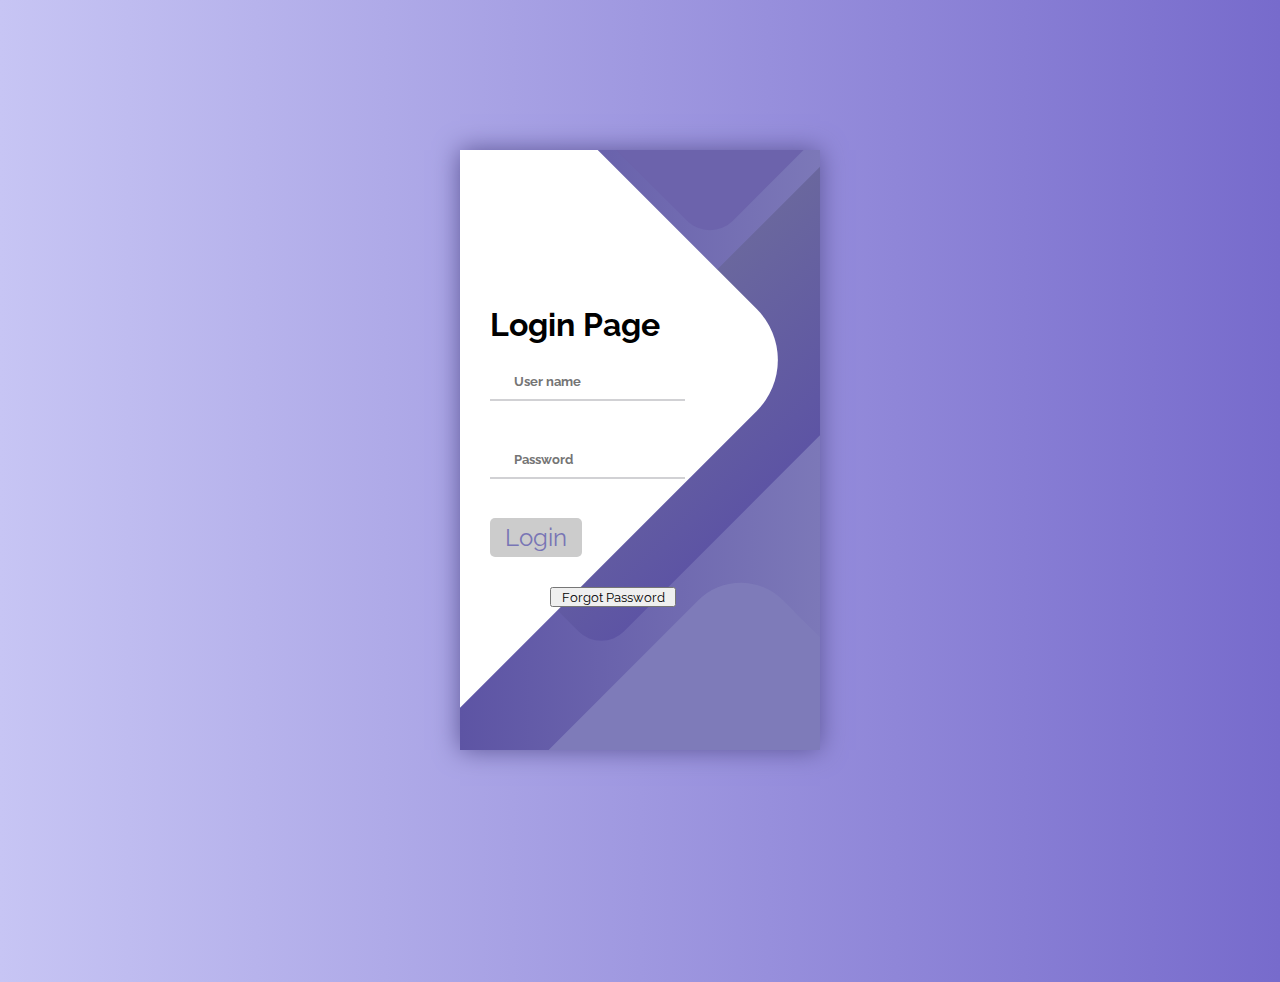
<file: javascript-basics/index.html>
<html>

<head>
	<link rel="stylesheet" href="styles.css">
	<title>Login page</title>
</head>


<body>
	<div class="container">
		<div class="screen">
			<div class="screen__content">
				<form class="login">
					<h1>Login Page</h1>
					<div class="login__field">
						<i class="login__icon fas fa-user"></i>
						
						<input type="text" class="login__input" placeholder="User name" name="username"/>
					</div>
					<div class="login__field">
						<i class="login__icon fas fa-lock"></i>

						<input id="password" type="password" name="password" class="login__input" placeholder="Password" />
					</div>
					<br>
					<input class="button__icon fas fa-chevron-right" id="button" type="button" value="Login" onClick="display(this.form)"/>

				</form>
				<button id="forgotPasswordBtn">Forgot Password</button>

			</div>
			<div class="screen__background">
				<span class="screen__background__shape screen__background__shape4"></span>
				<span class="screen__background__shape screen__background__shape3"></span>
				<span class="screen__background__shape screen__background__shape2"></span>
				<span class="screen__background__shape screen__background__shape1"></span>
			</div>
		</div>
	</div>
</body>

<script>
    const forgotPasswordBtn = document.getElementById('forgotPasswordBtn');
    
    forgotPasswordBtn.addEventListener('click', () => {
      window.location.href = 'hint.html';
    });
  </script>

	
	<script type="text/javascript">
	var input = document.getElementById("password");

	
	function display(form) {
		if (form.username.value == "root") {
			if (form.password.value == "root") {
				location = "page2.html"
			} else {
				alert("Invalid Password")
			}
		} else {
			alert("Invalid Username")
		}
	}
</script>

</html>
</file>
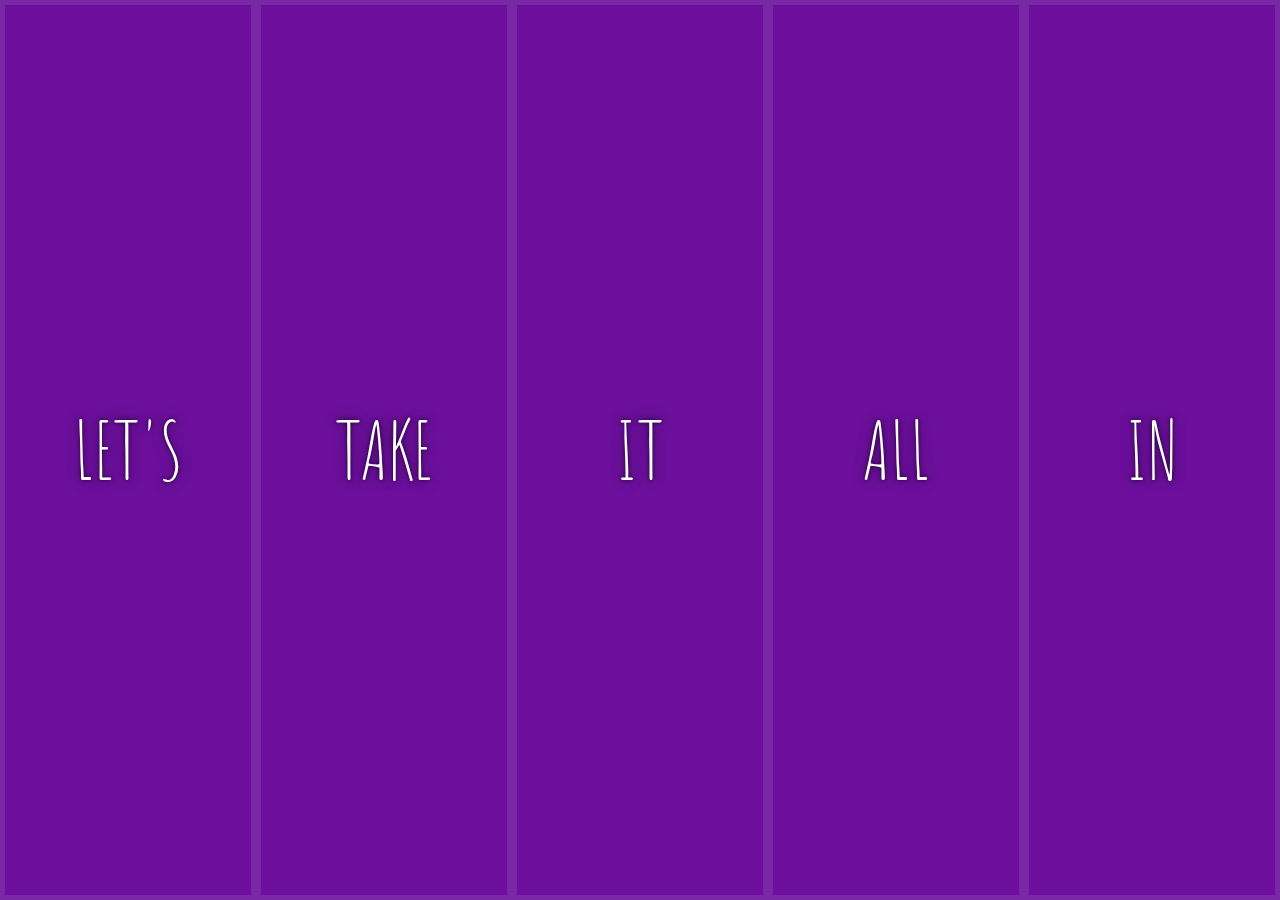
<file: javascript-basics/Flex-Panel-Gallery/index.html>
<!DOCTYPE html>
<html lang="en">
<head>
  <meta charset="UTF-8">
  <title>Flex Panels 💪</title>
  <link href='https://fonts.googleapis.com/css?family=Amatic+SC' rel='stylesheet' type='text/css'>
</head>
<body>
  <style>
    html {
      box-sizing: border-box;
      background: #ffc600;
      font-family: 'helvetica neue';
      font-size: 20px;
      font-weight: 200;
    }
    
    body {
      margin: 0;
    }
    
    *, *:before, *:after {
      box-sizing: inherit;
    }

    .panels {
      min-height: 100vh;
      overflow: hidden;
      display: flex;
    }

    .panel {
      background: #6B0F9C;
      box-shadow: inset 0 0 0 5px rgba(255,255,255,0.1);
      color: white;
      text-align: center;
      align-items: center;
      /* Safari transitionend event.propertyName === flex */
      /* Chrome + FF transitionend event.propertyName === flex-grow */
      transition:
        font-size 0.7s cubic-bezier(0.61,-0.19, 0.7,-0.11),
        flex 0.7s cubic-bezier(0.61,-0.19, 0.7,-0.11),
        background 0.2s;
      font-size: 20px;
      background-size: cover;
      background-position: center;
      flex: 1;
      justify-content: center;
      display: flex;
      flex-direction: column;
    }

    .panel1 { background-image:url(https://source.unsplash.com/gYl-UtwNg_I/1500x1500); }
    .panel2 { background-image:url(https://source.unsplash.com/rFKUFzjPYiQ/1500x1500); }
    .panel3 { background-image:url(https://images.unsplash.com/photo-1465188162913-8fb5709d6d57?ixlib=rb-0.3.5&q=80&fm=jpg&crop=faces&cs=tinysrgb&w=1500&h=1500&fit=crop&s=967e8a713a4e395260793fc8c802901d); }
    .panel4 { background-image:url(https://source.unsplash.com/ITjiVXcwVng/1500x1500); }
    .panel5 { background-image:url(https://source.unsplash.com/3MNzGlQM7qs/1500x1500); }

    /* Flex Items */
    .panel > * {
      margin: 0;
      width: 100%;
      transition: transform 0.5s;
      flex: 1 0 auto;
      display: flex;
      justify-content: center;
      align-items: center;
    }

    .panel > *:first-child { transform: translateY(-100%); }
    .panel.open-active > *:first-child { transform: translateY(0); }
    .panel > *:last-child { transform: translateY(100%); }
    .panel.open-active > *:last-child { transform: translateY(0); }

    .panel p {
      text-transform: uppercase;
      font-family: 'Amatic SC', cursive;
      text-shadow: 0 0 4px rgba(0, 0, 0, 0.72), 0 0 14px rgba(0, 0, 0, 0.45);
      font-size: 2em;
    }
    
    .panel p:nth-child(2) {
      font-size: 4em;
    }

    .panel.open {
      flex: 5;
      font-size: 40px;
    }
    
    @media only screen and (max-width: 600px) {
      .panel p {
        font-size: 1em;
      }
    }
  </style>


  <div class="panels">
    <div class="panel panel1">
      <p>Hey</p>
      <p>Let's</p>
      <p>Dance</p>
    </div>
    <div class="panel panel2">
      <p>Give</p>
      <p>Take</p>
      <p>Receive</p>
    </div>
    <div class="panel panel3">
      <p>Experience</p>
      <p>It</p>
      <p>Today</p>
    </div>
    <div class="panel panel4">
      <p>Give</p>
      <p>All</p>
      <p>You can</p>
    </div>
    <div class="panel panel5">
      <p>Life</p>
      <p>In</p>
      <p>Motion</p>
    </div>
  </div>

  <script>
    const panels = document.querySelectorAll('.panel');

    function toggleOpen() {
      console.log('Hello');
      this.classList.toggle('open');
    }

    function toggleActive(e) {
      console.log(e.propertyName);
      if (e.propertyName.includes('flex')) {
        this.classList.toggle('open-active');
      }
    }

    panels.forEach(panel => panel.addEventListener('click', toggleOpen));
    panels.forEach(panel => panel.addEventListener('transitionend', toggleActive));
  </script>

</body>
</html>
</file>
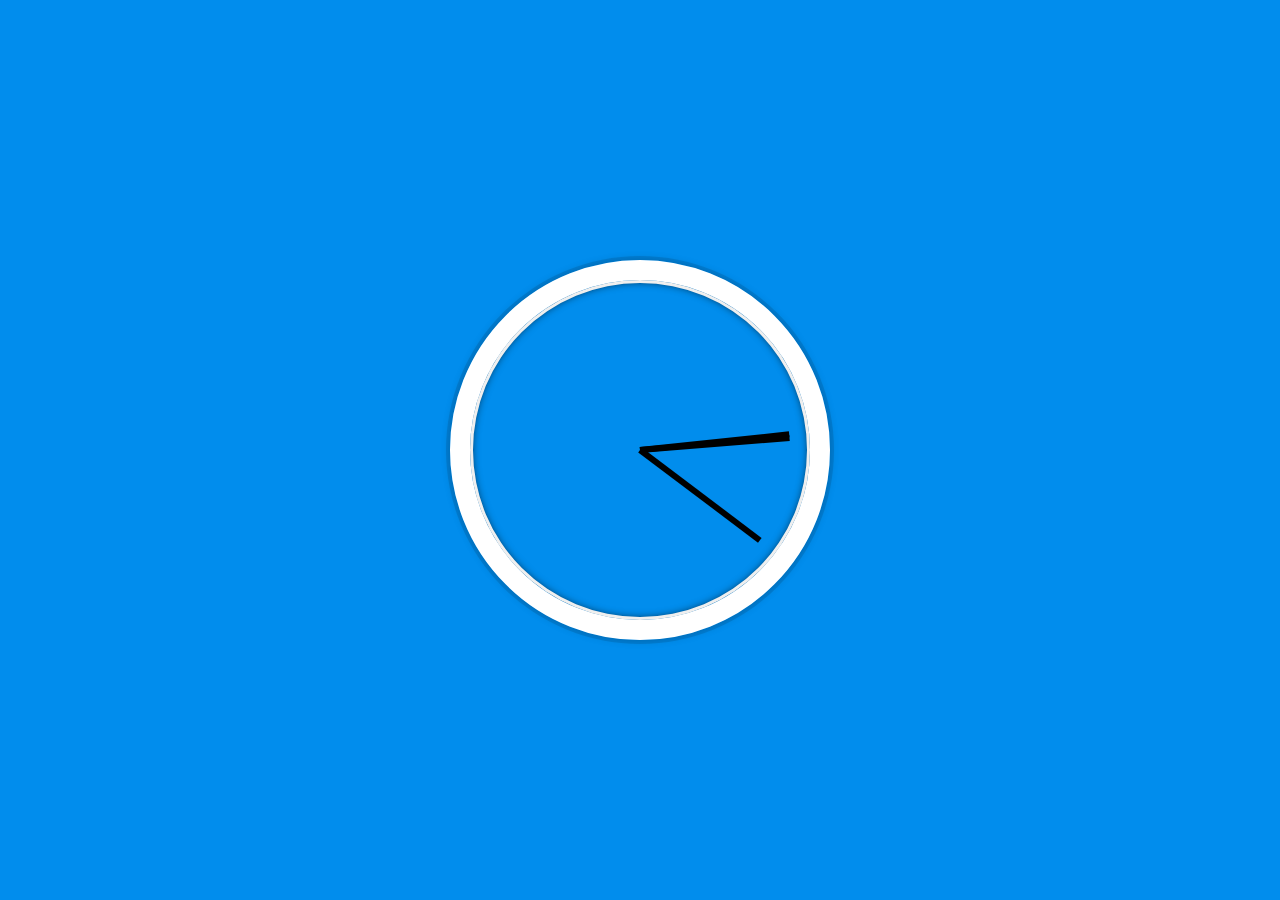
<file: javascript-basics/JS-and-CSS-Clock/index.html>
<!DOCTYPE html>
<html lang="en">
<head>
  <meta charset="UTF-8">
  <title>JS + CSS Clock</title>
</head>
<body>


    <div class="clock">
      <div class="clock-face">
        <div class="hand hour-hand"></div>
        <div class="hand min-hand"></div>
        <div class="hand second-hand"></div>
      </div>
    </div>


  <style>
    html {
      background: #018DED url(https://unsplash.it/1500/1000?image=881&blur=5);
      background-size: cover;
      font-family: 'helvetica neue';
      text-align: center;
      font-size: 10px;
    }

    body {
      margin: 0;
      font-size: 2rem;
      display: flex;
      flex: 1;
      min-height: 100vh;
      align-items: center;
    }

    .clock {
      width: 30rem;
      height: 30rem;
      border: 20px solid white;
      border-radius: 50%;
      margin: 50px auto;
      position: relative;
      padding: 2rem;
      box-shadow:
        0 0 0 4px rgba(0,0,0,0.1),
        inset 0 0 0 3px #EFEFEF,
        inset 0 0 10px black,
        0 0 10px rgba(0,0,0,0.2);
    }

    .clock-face {
      position: relative;
      width: 100%;
      height: 100%;
      transform: translateY(-3px); /* account for the height of the clock hands */
    }

    .hand {
      width: 50%;
      height: 6px;
      background: black;
      position: absolute;
      top: 50%;
      transform-origin: 100%;
      transform: rotate(90deg);
      transition: all 0.05s;
      transition-timing-function: cubic-bezier(0.1, 2.7, 0.58, 1);
    }
</style>

<script>
  const secondHand = document.querySelector('.second-hand');
  const minsHand = document.querySelector('.min-hand');
  const hourHand = document.querySelector('.hour-hand');

  function setDate() {
    const now = new Date();

    const seconds = now.getSeconds();
    const secondsDegrees = ((seconds / 60) * 360) + 90;
    secondHand.style.transform = `rotate(${secondsDegrees}deg)`;

    const mins = now.getMinutes();
    const minsDegrees = ((mins / 60) * 360) + ((seconds/60)*6) + 90;
    minsHand.style.transform = `rotate(${minsDegrees}deg)`;

    const hour = now.getHours();
    const hourDegrees = ((hour / 12) * 360) + ((mins/60)*30) + 90;
    hourHand.style.transform = `rotate(${hourDegrees}deg)`;
  }

  setInterval(setDate, 1000);

  setDate();

</script>
</body>
</html>
</file>
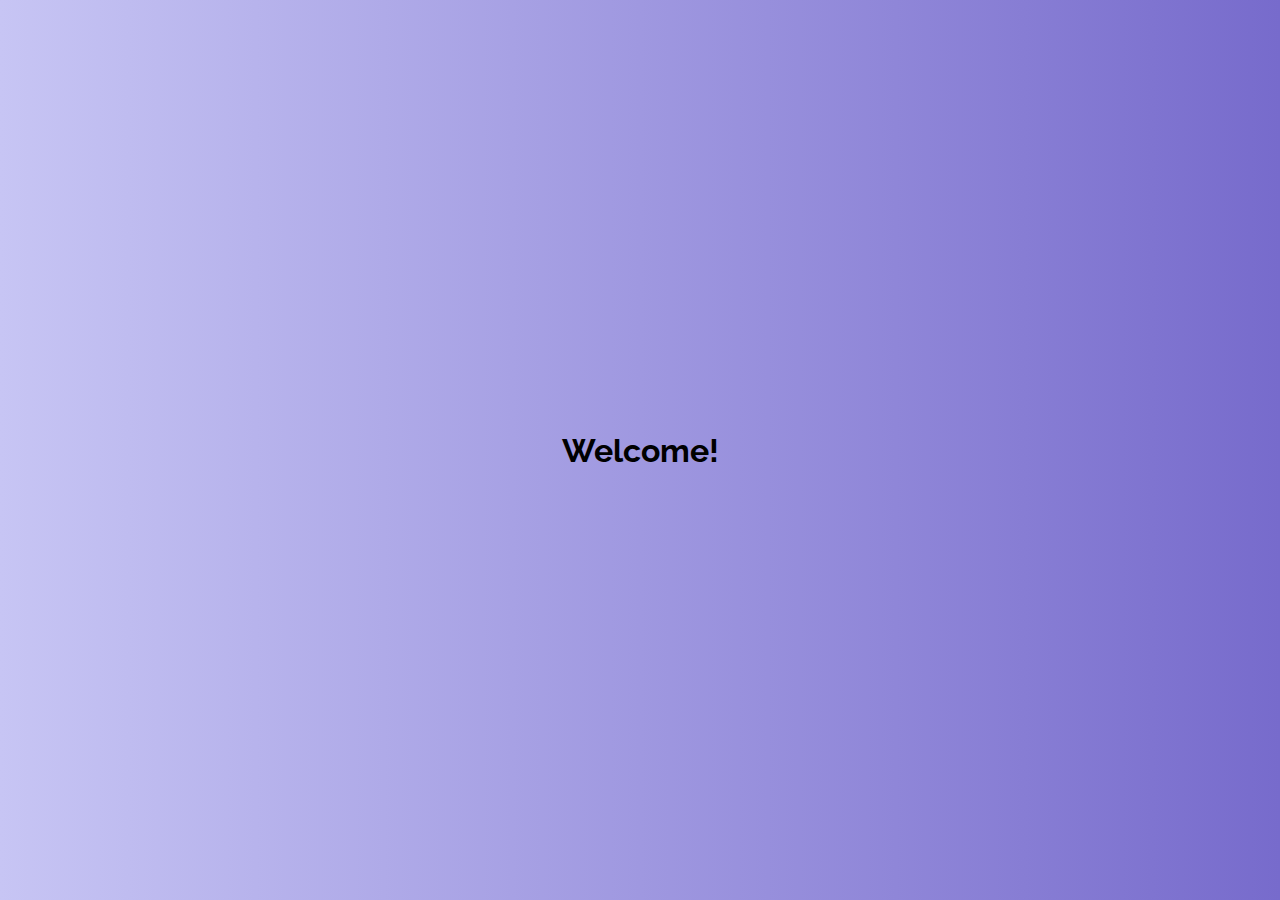
<file: javascript-basics/page2.html>
<!DOCTYPE html>
<html lang="en">
<head>
    <meta charset="UTF-8">
    <meta http-equiv="X-UA-Compatible" content="IE=edge">
    <meta name="viewport" content="width=device-width, initial-scale=1.0">
    <title>success page</title>
    <link rel="stylesheet" href="styles.css">
</head>
<body>
    <div class="container">
   <form >
    <h1>Welcome!</h1>
   </form> 
</div>
</body>
</html>
</file>
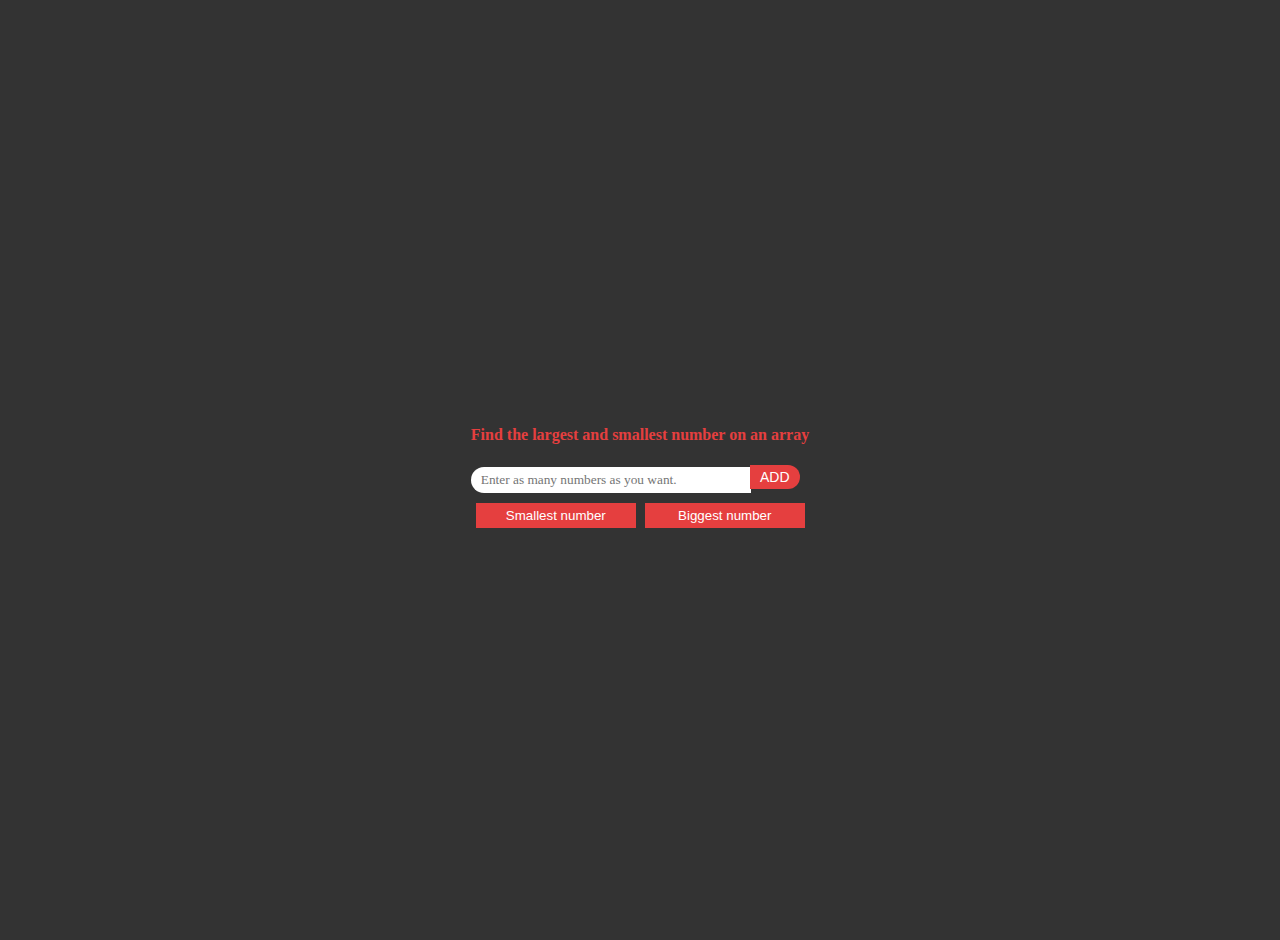
<file: javascript-basics/Arrays/index-array.html>
<!DOCTYPE html>
<html>
<head>
    <meta charset="utf-8" />
    <title>page</title>
    <link rel="stylesheet" href="https://use.fontawesome.com/releases/v5.5.0/css/all.css">
    <style>
        body, html {
            padding: 0;
            margin: 20px;
            background: #333;
            color: #e53f3f;
            font-family: Verdana;
            display: flex;
            height: 100vh;
            justify-content: center;
            align-items: center
        }
        input {
            width: 265px;
            display: inline-block;
            border: none;
            border-radius: 20px 0px 0px 20px;
            padding: 5px;
            padding-left: 10px;
            outline: none;
            font-family: Verdana;
        }
        #add {
            width: 50px;
            position: relative;
            display: inline-block;
            border: none;
            border-radius: 0px 20px 20px 0px;
            padding: 4px;
            margin-left: -5px;
            top: -1.5px;
            background: #e53f3f;
            color: #fff;
            font-size: 14px;
            outline: none;
        }
        button {
            width: 160px;
            padding: 5px;
            background: #e53f3f;
            color: #fff;
            border: none;
            margin-top: 10px;
            margin-left: 5px;
        }
        h2{
            font-size: 16px;
        }
    
    </style>
</head>
<body>

    <div class="container">
        <h2>Find the largest and smallest number on an array</h2>
        <input type="number" id="numbers" placeholder="Enter as many numbers as you want." />
        <button onclick="add()" id="add">ADD</button><br />
        <button onclick="small()">Smallest number</button>
        <button onclick="bigger()">Biggest number</button>
    </div>


    <script>

        
        let NumValues = [];

        function add() {
            let numbers = document.getElementById("numbers").value;
            NumValues.push(numbers);
            console.log(NumValues)
        }

        function small() {
            let min = Math.min.apply(Math, NumValues);
            alert(min)
        }

        function bigger() {
            let max = Math.max.apply(Math, NumValues);
            alert(max)
        }


    </script>


</body>
</html>
</file>
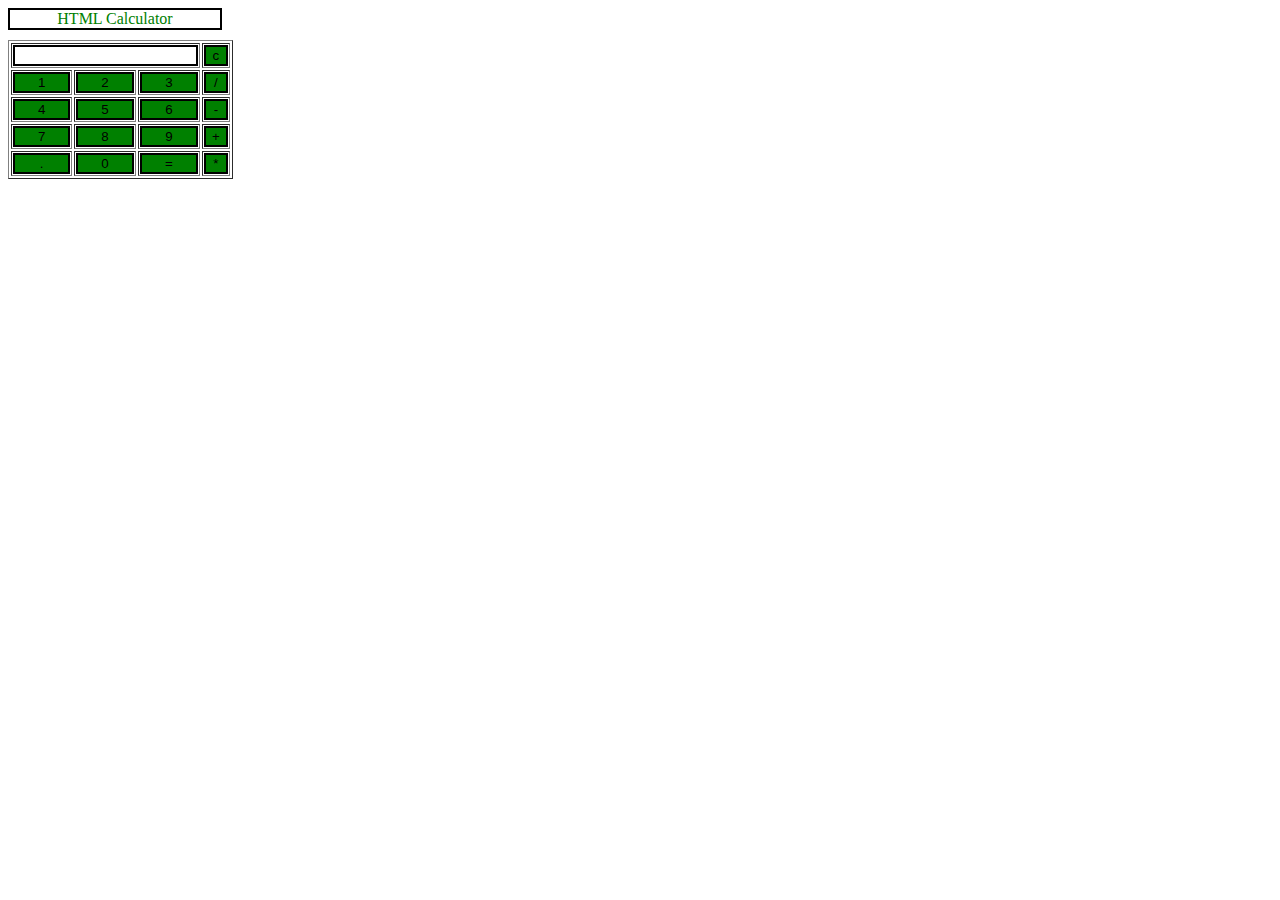
<file: javascript-basics/Calculator/calculator.html>
<html> 
   <head> 
      <script> 
         //function that display value 
         function dis(val) 
         { 
             document.getElementById("result").value+=val 
         } 
           
         //function that evaluates the digit and return result 
         function solve() 
         { 
             let x = document.getElementById("result").value 
             let y = eval(x) 
             document.getElementById("result").value = y 
         } 
           
         //function that clear the display 
         function clr() 
         { 
             document.getElementById("result").value = "" 
         } 
      </script> 
      <!-- for styling -->
      <style> 
         .title{ 
         margin-bottom: 10px; 
         text-align:center; 
         width: 210px; 
         color:green; 
         border: solid black 2px; 
         } 
  
         input[type="button"] 
         { 
         background-color:green; 
         color: black; 
         border: solid black 2px; 
         width:100% 
         } 
  
         input[type="text"] 
         { 
         background-color:white; 
         border: solid black 2px; 
         width:100% 
         } 
      </style> 
   </head> 
   <!-- create table -->
   <body> 
      <div class = title >HTML Calculator</div> 
      <table border="1"> 
         <tr> 
            <td colspan="3"><input type="text" id="result"/></td> 
            <!-- clr() function will call clr to clear all value -->
            <td><input type="button" value="c" onclick="clr()"/> </td> 
         </tr> 
         <tr> 
            <!-- create button and assign value to each button -->
            <!-- dis("1") will call function dis to display value -->
            <td><input type="button" value="1" onclick="dis('1')"/> </td> 
            <td><input type="button" value="2" onclick="dis('2')"/> </td> 
            <td><input type="button" value="3" onclick="dis('3')"/> </td> 
            <td><input type="button" value="/" onclick="dis('/')"/> </td> 
         </tr> 
         <tr> 
            <td><input type="button" value="4" onclick="dis('4')"/> </td> 
            <td><input type="button" value="5" onclick="dis('5')"/> </td> 
            <td><input type="button" value="6" onclick="dis('6')"/> </td> 
            <td><input type="button" value="-" onclick="dis('-')"/> </td> 
         </tr> 
         <tr> 
            <td><input type="button" value="7" onclick="dis('7')"/> </td> 
            <td><input type="button" value="8" onclick="dis('8')"/> </td> 
            <td><input type="button" value="9" onclick="dis('9')"/> </td> 
            <td><input type="button" value="+" onclick="dis('+')"/> </td> 
         </tr> 
         <tr> 
            <td><input type="button" value="." onclick="dis('.')"/> </td> 
            <td><input type="button" value="0" onclick="dis('0')"/> </td> 
            <!-- solve function call function solve to evaluate value -->
            <td><input type="button" value="=" onclick="solve()"/> </td> 
            <td><input type="button" value="*" onclick="dis('*')"/> </td> 
         </tr> 
      </table> 
   </body> 
</html>
</file>
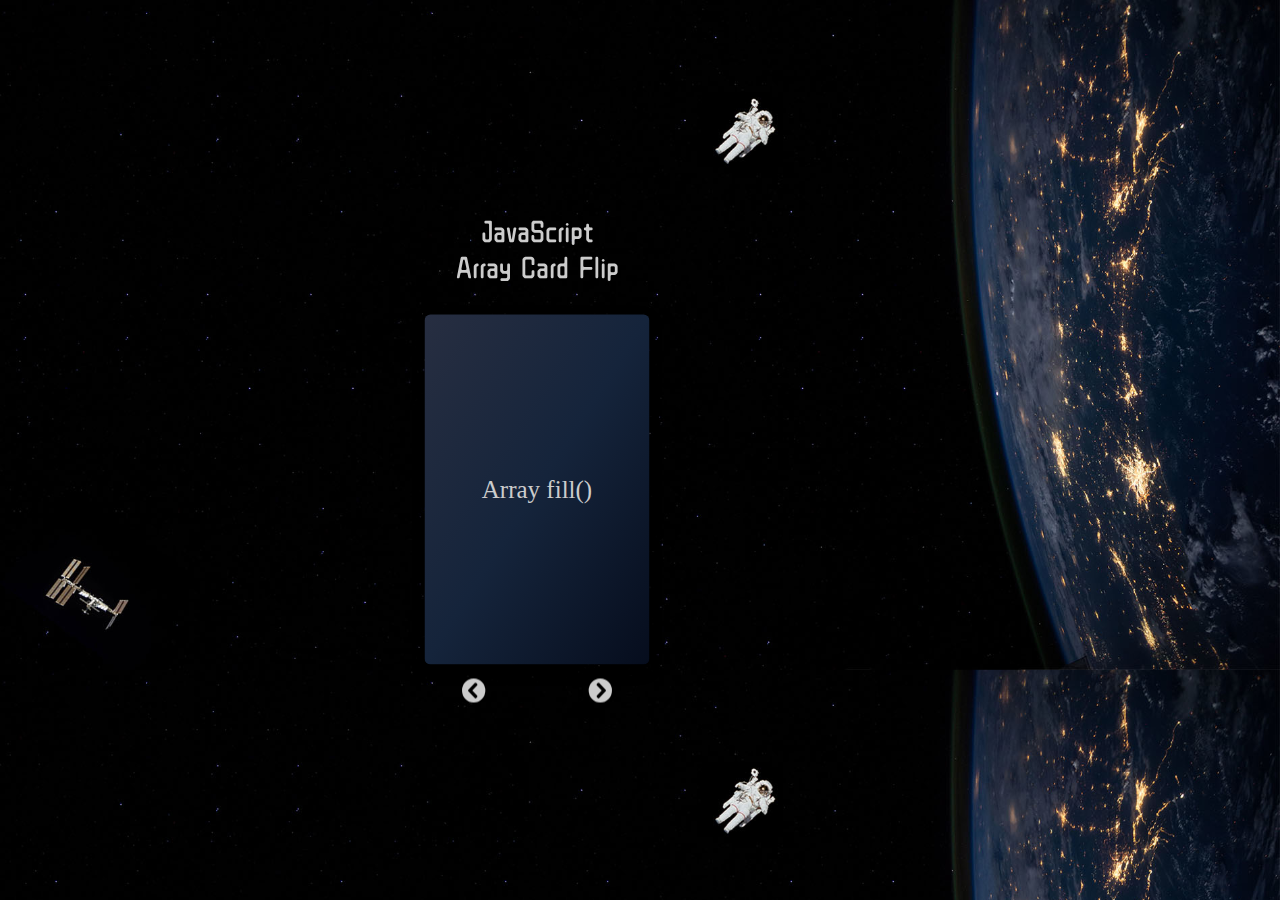
<file: javascript-basics/Card-Flip/JavaScript Array Card Flip.html>
<!DOCTYPE html>

<html>
<head>
    <meta charset="utf-8" />
    <title>page</title>
    <link rel="stylesheet" type="text/css" href="JavaScript Array Card Flip.css">
    <meta name="viewport" content="width=device-width, initial-scale=1">
    <link rel="stylesheet" href="https://use.fontawesome.com/releases/v5.7.2/css/all.css">
</head>
<body onkeydown="keyFunction(event)">

    <div class="container">
        <!-- title -->
        <h2>JavaScript <br />Array Card Flip</h2>

        <!-- Card Box 1 -->
        <div id="cardBox_1">
            <div class="card" onclick="transFunction()">
                <div class="front word1_front">Array fill()</div>
            </div>

            <div class="card" onclick="transFunction()">
                <div class="back word1_back">
                    The fill() method serves to fill the array
                    with the specified variables. it takes 3
                    parameters. They are value, start and end.
                    Start and end values ​​can be given on request.
                    But it is imperative to enter value.
                </div>
            </div>
        </div>

        <!-- Card Box 2 -->
        <div id="cardBox_2">
            <div class="card" onclick="transFunction()">
                <div class="front word1_front">Array pop()</div>
            </div>

            <div class="card" onclick="transFunction()">
                <div class="back word1_back">
                    The pop () method removes the last element of an array.
                    And define a new array. So this method changes the
                    sequence (length and elements).
                </div>
            </div>
        </div>

        <!-- Card Box 3 -->
        <div id="cardBox_3">
            <div class="card" onclick="transFunction()">
                <div class="front word1_front">Array push()</div>
            </div>

            <div class="card" onclick="transFunction()">
                <div class="back word1_back">
                    The push () method adds one or more elements to the end
                    of an array. And it returns its new length. This changes
                    the number and length of elements of the array.
                </div>
            </div>
        </div>

        <!-- Card Box 4 -->
        <div id="cardBox_4">
            <div class="card" onclick="transFunction()">
                <div class="front word1_front">Array sort()</div>
            </div>

            <div class="card" onclick="transFunction()">
                <div class="back word1_back">
                    The sort () method sorts the items in an array.
                    This order (if we do not specify a function) is
                    in the form of increasing order.
                </div>
            </div>
        </div>

        <!-- Card Box 5 -->
        <div id="cardBox_5">
            <div class="card" onclick="transFunction()">
                <div class="front word1_front">Array slice()</div>
            </div>

            <div class="card" onclick="transFunction()">
                <div class="back word1_back">
                    The Slice() method copies the desired portion of a directory.
                </div>
            </div>
        </div>

        <!-- Card Box 6 -->
        <div id="cardBox_6">
            <div class="card" onclick="transFunction()">
                <div class="front word1_front">Array every()</div>
            </div>

            <div class="card" onclick="transFunction()">
                <div class="back word1_back">
                    “Every” function checks whether all the elements of
                    the array satisfy the given condition or not that is
                    provided by a function passed to it as the argument.
                </div>
            </div>
        </div>

        <!-- Card Box 7 -->
        <div id="cardBox_7">
            <div class="card" onclick="transFunction()">
                <div class="front word1_front">
                    Array map()
                </div>
            </div>

            <div class="card" onclick="transFunction()">
                <div class="back word1_back">
                    The Map () method scans through each element 
                    of the array. It returns a new array with the elements 
                    it scans. The map() method calls the provided function 
                    once for each element in an array, in order.
                </div>
            </div>
        </div>


        <i id="back_arrow" onclick="backFunction()" class="fas fa-chevron-circle-left"></i>
        <i id="next_arrow" onclick="nextFunction()" class="fas fa-chevron-circle-right"></i>
    </div>

    <script>
        
        let box = document.querySelectorAll(".card");
        function transFunction() {
            var i;
            for (i = 0; i < box.length; i++) {
                box[i].classList.toggle("active");
            }
        }
        function keyFunction(e) {
            var i;
            for (i = 0; i < box.length; i++) {
                if (e.keyCode == 38) {
                    box[i].classList.add("active");
                }
                if (e.keyCode == 40) {
                    box[i].classList.remove("active");
                }
            }
            if (e.keyCode == 39) {
                nextFunction()
            }
            if (e.keyCode == 37) {
                backFunction()
            }
        };

        let n = 0;
        function nextFunction() {
            let i;
            n = n - 275;
            if (n <= (-275)*(box.length/2)) {
                n = (-275)*(box.length/2);
            }
            for (i = 0; i < box.length; i++) {
                box[i].style.marginLeft = n + "px";
            }
        }

        function backFunction() {
            let i;
            console.log(box.length)
            n = n + 275;
            if (n > 0) {
                n = 0;
            }
            for (i = 0; i < box.length; i++) {
                box[i].style.marginLeft = n + "px";
            }
        }



    </script>

</body>
</html>
</file>
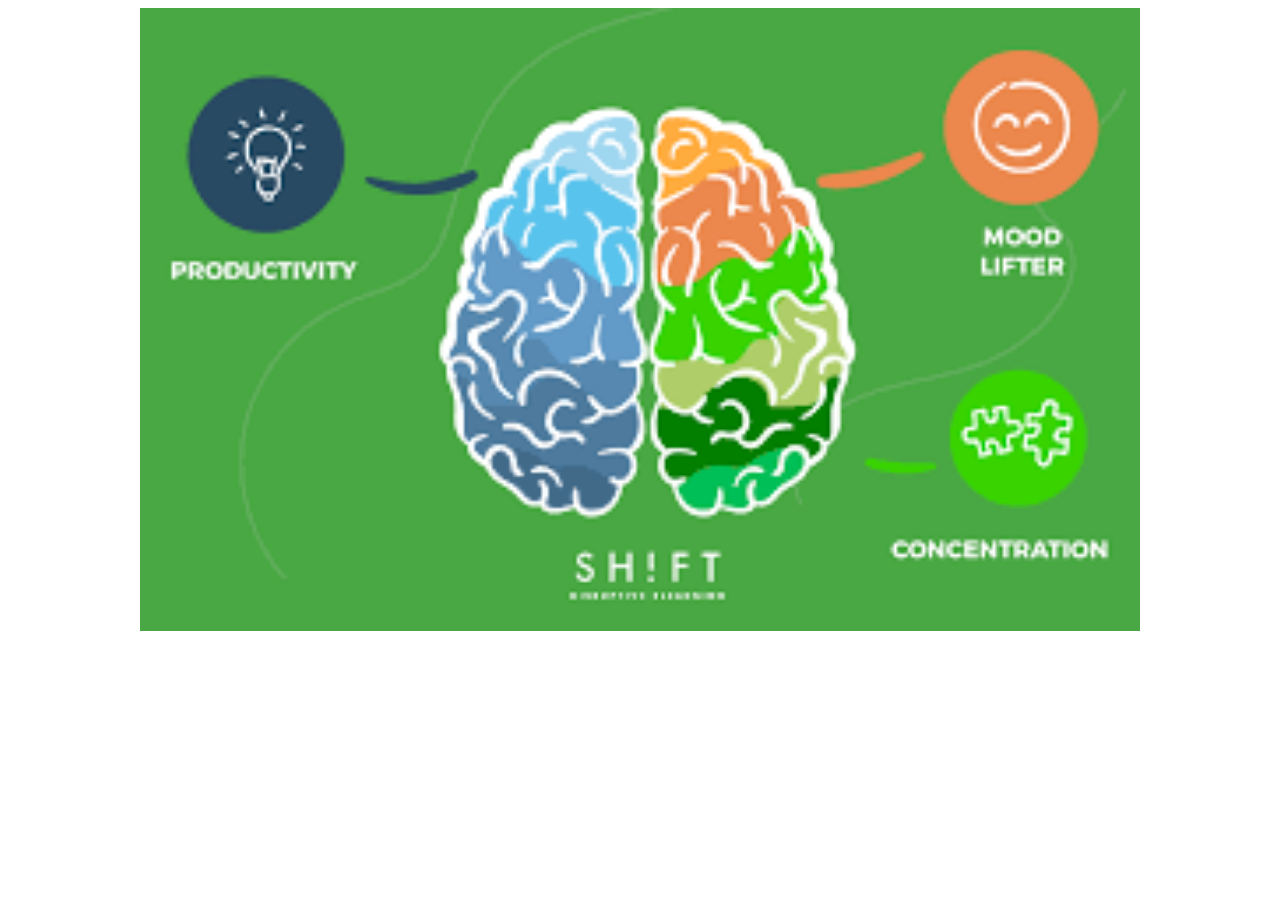
<file: javascript-basics/slider/autoslider.html>
<!DOCTYPE html>
<html lang="en">
<head>
    <meta charset="UTF-8">
    <meta name="viewport" content="width=device-width, initial-scale=1.0">
    <title>Document</title>




    <style>
        .slideshow-container {
  max-width: 1000px;
  position: relative;
  margin: auto;
}

.slide {
  display: none;
}

img {
  width: 100%;
  height: auto;
}

/* Add animation styles for fade if needed */
.fade {
  animation-name: fade;
  animation-duration: 2s;
}

@keyframes fade {
  from { opacity: 0.4; }
  to { opacity: 1; }
}

    </style>
</head>
<body>
    <div class="slideshow-container">
        <div class="slide fade">
          <img src="brain.png" alt="Image 1">
        </div>
        <div class="slide fade">
          <img src="learn.jpeg" alt="Image 2">
        </div>
        <div class="slide fade">
          <img src="children.jpeg" alt="Image 3">
        </div>
        <!-- Add more slides as needed -->
      </div>

      <script>
        let slideIndex = 0;
showSlides();

function showSlides() {
  let slides = document.getElementsByClassName("slide");
  for (let i = 0; i < slides.length; i++) {
    slides[i].style.display = "none";
  }
  slideIndex++;
  if (slideIndex > slides.length) {
    slideIndex = 1;
  }
  slides[slideIndex - 1].style.display = "block";
  setTimeout(showSlides, 2000); // Change image every 2 seconds
}

      </script>
      
</body>
</html>
</file>
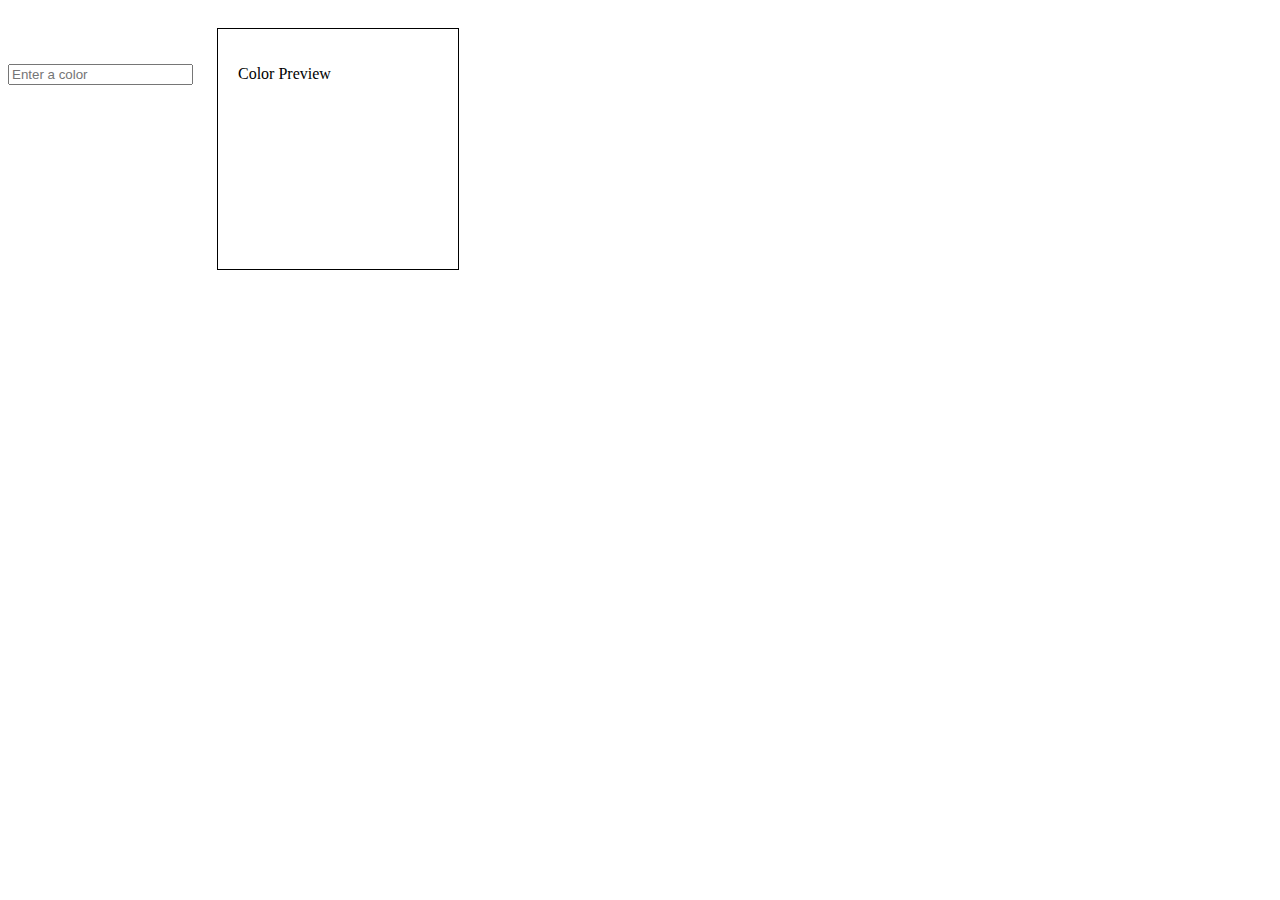
<file: javascript-basics/slider/dynamic bg.html>
<!DOCTYPE html>
<html>
<head>
  <script src="https://code.jquery.com/jquery-3.6.0.min.js"></script>
  <style>
    .color-box {
      width: 200px;
      height: 200px;
      margin: 20px;
      padding: 20px;
      border: 1px solid #000;
      display: inline-block;
    }
  </style>
</head>
<body>
  <input type="text" id="colorInput" placeholder="Enter a color">
  <div class="color-box" id="colorDiv">
    <p>Color Preview</p>
  </div>
  <script>
    $(document).ready(function() {
      $("#colorInput").on("input", function() {
        let inputColor = $(this).val();
        $("#colorDiv").css("background-color", inputColor);
        $("#colorDiv p").text("Color Preview: " + inputColor);
      });
    });
  </script>
</body>
</html>
</file>
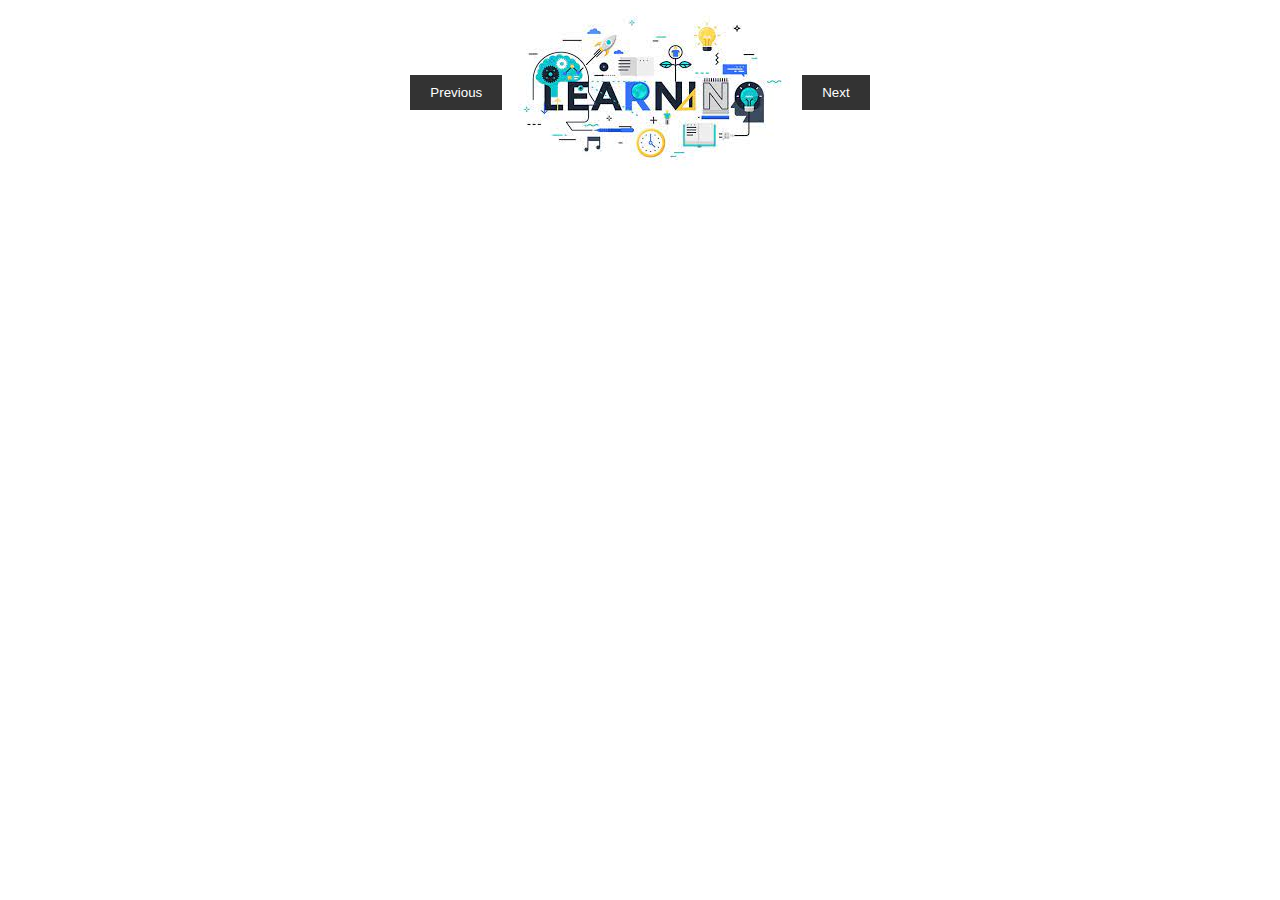
<file: javascript-basics/slider/slider.html>
<!DOCTYPE html>
<html lang="en">
<head>
    <meta charset="UTF-8">
    <meta name="viewport" content="width=device-width, initial-scale=1.0">
    <title>Document</title>


    <style>
        .slider {
  display: flex;
  align-items: center;
  justify-content: center;
}

.image-container {
  overflow: hidden;
}

.slide {
  width: 100%;
  height: auto;
  display: none;
}

button {
  padding: 10px 20px;
  background-color: #333;
  color: #fff;
  border: none;
  cursor: pointer;
}

    </style>
</head>
<body>

    <div class="slider">
        <button id="prevBtn">Previous</button>
        <div class="image-container">
          <img class="slide" src="learn.jpeg" alt="Image 1">
          <img class="slide" src="children.jpeg" alt="Image 2">
          <img class="slide" src="brain.png" alt="Image 3">
          <!-- Add more images as needed -->
        </div>
        <button id="nextBtn">Next</button>
      </div>

      <script>
        const prevBtn = document.getElementById('prevBtn');
const nextBtn = document.getElementById('nextBtn');
const slides = document.querySelectorAll('.slide');
let currentSlideIndex = 0;

function showSlide(index) {
  slides.forEach(slide => slide.style.display = 'none');
  slides[index].style.display = 'block';
}

prevBtn.addEventListener('click', () => {
  currentSlideIndex = (currentSlideIndex - 1 + slides.length) % slides.length;
  showSlide(currentSlideIndex);
});

nextBtn.addEventListener('click', () => {
  currentSlideIndex = (currentSlideIndex + 1) % slides.length;
  showSlide(currentSlideIndex);
});

// Initial display
showSlide(currentSlideIndex);

      </script>
      
    
</body>
</html>
</file>
<file: javascript-basics/styles.css>
@import url('https://fonts.googleapis.com/css?family=Raleway:400,700');

* {
	box-sizing: border-box;
	margin: 0;
	padding: 0;	
	font-family: Raleway, sans-serif;
}

body {
	background: linear-gradient(90deg, #C7C5F4, #776BCC);		
}

.container {
	display: flex;
	align-items: center;
	justify-content: center;
	min-height: 100vh;
}

.screen {		
	background: linear-gradient(90deg, #5D54A4, #7C78B8);		
	position: relative;	
	height: 600px;
	width: 360px;	
	box-shadow: 0px 0px 24px #5C5696;
}

.screen__content {
	z-index: 1;
	position: relative;	
	height: 100%;
}

.screen__background {		
	position: absolute;
	top: 0;
	left: 0;
	right: 0;
	bottom: 0;
	z-index: 0;
	-webkit-clip-path: inset(0 0 0 0);
	clip-path: inset(0 0 0 0);	
}

.screen__background__shape {
	transform: rotate(45deg);
	position: absolute;
}

.screen__background__shape1 {
	height: 520px;
	width: 520px;
	background: #FFF;	
	top: -50px;
	right: 120px;	
	border-radius: 0 72px 0 0;
}

.screen__background__shape2 {
	height: 220px;
	width: 220px;
	background: #6C63AC;	
	top: -172px;
	right: 0;	
	border-radius: 32px;
}

.screen__background__shape3 {
	height: 540px;
	width: 190px;
	background: linear-gradient(270deg, #5D54A4, #6A679E);
	top: -24px;
	right: 0;	
	border-radius: 32px;
}

.screen__background__shape4 {
	height: 400px;
	width: 200px;
	background: #7E7BB9;	
	top: 420px;
	right: 50px;	
	border-radius: 60px;
}

.login {
	width: 320px;
	padding: 30px;
	padding-top: 156px;
}

.login__field {
	padding: 20px 0px;	
	position: relative;	
}

.login__icon {
	position: absolute;
	top: 30px;
	color: #7875B5;
}

.login__input {
	border: none;
	border-bottom: 2px solid #D1D1D4;
	background: none;
	padding: 10px;
	padding-left: 24px;
	font-weight: 700;
	width: 75%;
	transition: .2s;
}

.login__input:active,
.login__input:focus,
.login__input:hover {
	outline: none;
	border-bottom-color: #6A679E;
}
input[type=button] {
  padding:5px 15px; 
  background:#ccc; 
  border:0 none;
  cursor:pointer;
  -webkit-border-radius: 5px;
  border-radius: 5px; 
}
.login__submit {
	background: #fff;
	font-size: 14px;
	margin-top: 30px;
	padding: 16px 20px;
	border-radius: 26px;
	border: 1px solid #D4D3E8;
	text-transform: uppercase;
	font-weight: 700;
	display: flex;
	align-items: center;
	width: 100%;
	color: #4C489D;
	box-shadow: 0px 2px 2px #5C5696;
	cursor: pointer;
	transition: .2s;
}

.login__submit:active,
.login__submit:focus,
.login__submit:hover {
	border-color: #6A679E;
	outline: none;
}

.button__icon {
	font-size: 24px;
	margin-left: auto;
	color: #7875B5;
}
.button__icon:hover {
  background-color:  #706cb7;
  color: #f4f4f4;
}

.button__icon:active {
  box-shadow: inset -2px -2px 3px #5a54c9,
              inset 2px 2px 3px rgba(0, 0, 0, .6);
}

.social-login {	
	position: absolute;
	height: 140px;
	width: 160px;
	text-align: center;
	bottom: 0px;
	right: 0px;
	color: #fff;
}

.social-icons {
	display: flex;
	align-items: center;
	justify-content: center;
}

.social-login__icon {
	padding: 20px 10px;
	color: #fff;
	text-decoration: none;	
	text-shadow: 0px 0px 8px #7875B5;
}

.social-login__icon:hover {
	transform: scale(1.5);	
}

button{
        margin-left: 90px;
	width: 35%;
	transition: .2s;
}
</file>
<file: javascript-basics/Card-Flip/JavaScript Array Card Flip.css>
@import url('https://fonts.googleapis.com/css?family=ZCOOL+QingKe+HuangYou');
html,body{
    margin: 0;
}
body {
    background: url("image.jpg");
    background-size: cover;
    position:absolute;
    top: 50%;
    left: 40%;
    transform: translate(-40%,-50%);
    font-family: 'ZCOOL QingKe HuangYou', cursive;
}
.container{
    position: relative;
    width: 250px;
    height: 525px;
    perspective:1000px;
    -webkit-perspective: 1000px;
    border-radius: 4px;
    overflow: hidden;
}
h2{
    color: #ccc;
    font-weight: normal;
    text-align: center;
    font-size: 30px;   
    word-spacing: 5px;
    line-height: 36px;
}
.card {
    width: 225px;
    height: 350px;
    position: absolute;
    -webkit-transform-style: preserve-3d;
    transform-style: preserve-3d;
    transition: -webkit-transform 0.8s cubic-bezier(0.175, 0.885, 0.32, 1.275);
    transition: 0.8s cubic-bezier(0.175, 0.885, 0.32, 1.275);
    border-radius: 6px;
    box-shadow: 0 6px 16px rgba(0,0,0,.15);
    cursor: pointer;
    transform: translateX(12.5px) translateY(5px);
}
    .card div {
        position: absolute;
        width: 100%;
        height: 100%;
        backface-visibility: hidden;
        -webkit-backface-visibility: hidden;
        border-radius: 6px;
        background: linear-gradient(to bottom right, #272e41, #15243b, #060d1d);
        display: flex;
        justify-content: center;
        align-items: center;
        font-family: Verdana;
        color: #ccc;
    }
.card .back {
  -webkit-transform: rotateX(180deg);
          transform: rotateX(180deg);
          padding-left: 5px;
          padding-right: 5px;
}
.card.active {
    -webkit-transform: rotateX(180deg) translateX(12.5px) translateY(5px);
    transform: rotateX(180deg) translateX(12.5px) translateY(5px);
}
.fas{
    position: absolute;
    z-index: 99;
    bottom: 10px;
    color: #ccc;
    font-size: 24px;
}
.front {
    font-size: 25px;
}
.back.word1_back{
    font-family: Verdana
}
#back_arrow {
    left: 50px;
    cursor: pointer;
    transition: .5s;
}
#back_arrow:hover{ transform:scale(1.2)}
#next_arrow {
    right: 50px;
    cursor: pointer;
}
#cardBox_2{
    margin-left: 275px
}
#cardBox_3{
    margin-left: 550px;
}
#cardBox_4{
    margin-left: 825px;
}
#cardBox_5 {
    margin-left: 1100px;
}
#cardBox_6 {
    margin-left: 1375px;
}
#cardBox_7 {
    margin-left: 1650px;
}
</file>
